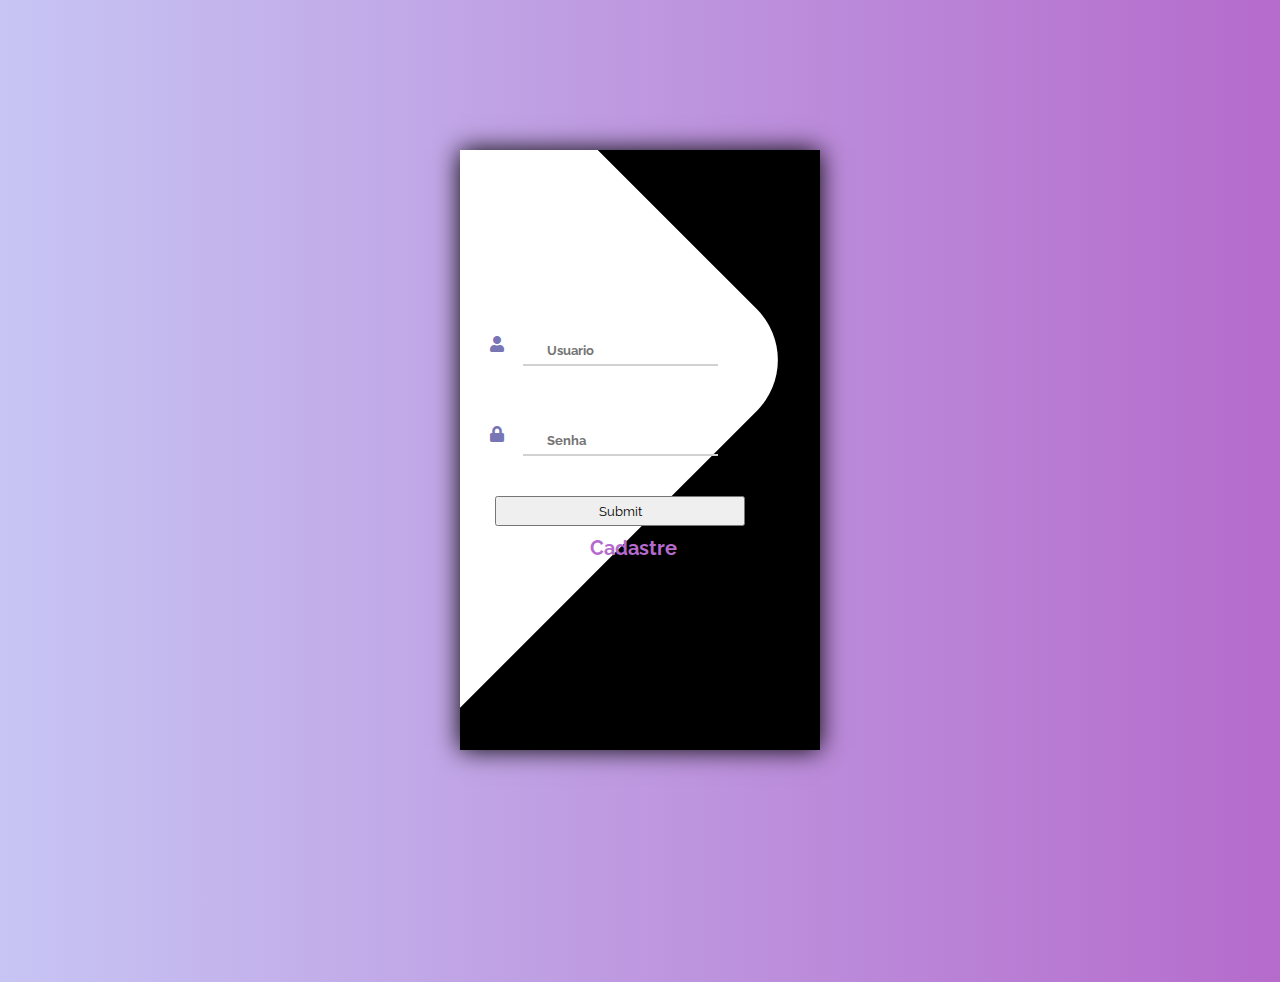
<file: index.html>
<!DOCTYPE html>
<html lang="PT-BR">

<head>
  <meta charset="UTF-8">
  <meta http-equiv="X-UA-Compatible" content="IE=edge">
  <meta name="viewport" content="width=device-width, initial-scale=1.0">
  <link rel="stylesheet" href="assets/css/styles2.css">


  <link rel="stylesheet" href="https://cdnjs.cloudflare.com/ajax/libs/font-awesome/5.11.2/css/all.css">
  
  <!-- CSS only -->
  <link rel="stylesheet" href="https://stackpath.bootstrapcdn.com/font-awesome/4.7.0/css/font-awesome.min.css">
  <title>Açai do Vini - Seja Bem Vindo</title>
</head>

<body>

  <div class="container">
    <div class="screen">
      <div class="screen__content">
        <form class="login">
          <div class="login__field">
            <i class="login__icon fas fa-user"></i>
            <input type="text" class="login__input" placeholder="Usuario" id="login">
          </div>
          <div class="login__field">
            <i class="login__icon fas fa-lock"></i>
            <input type="password" class="login__input" placeholder="Senha" id="senha">
          </div>
            <input type="submit" onclick="logar(); return false">
          </button>		
          <a class="cadastro1" href="cadastro.html">Cadastre</a>
        </form>
      </div>
      <div class="screen__background">
        <span class="screen__background__shape screen__background__shape4"></span>
        <span class="screen__background__shape screen__background__shape3"></span>		
        <span class="screen__background__shape screen__background__shape2"></span>
        <span class="screen__background__shape screen__background__shape1"></span>
      </div>		
    </div>
  </div>

  
  <script src="assets/js/login.js"></script>
</body>

</html>
</file>
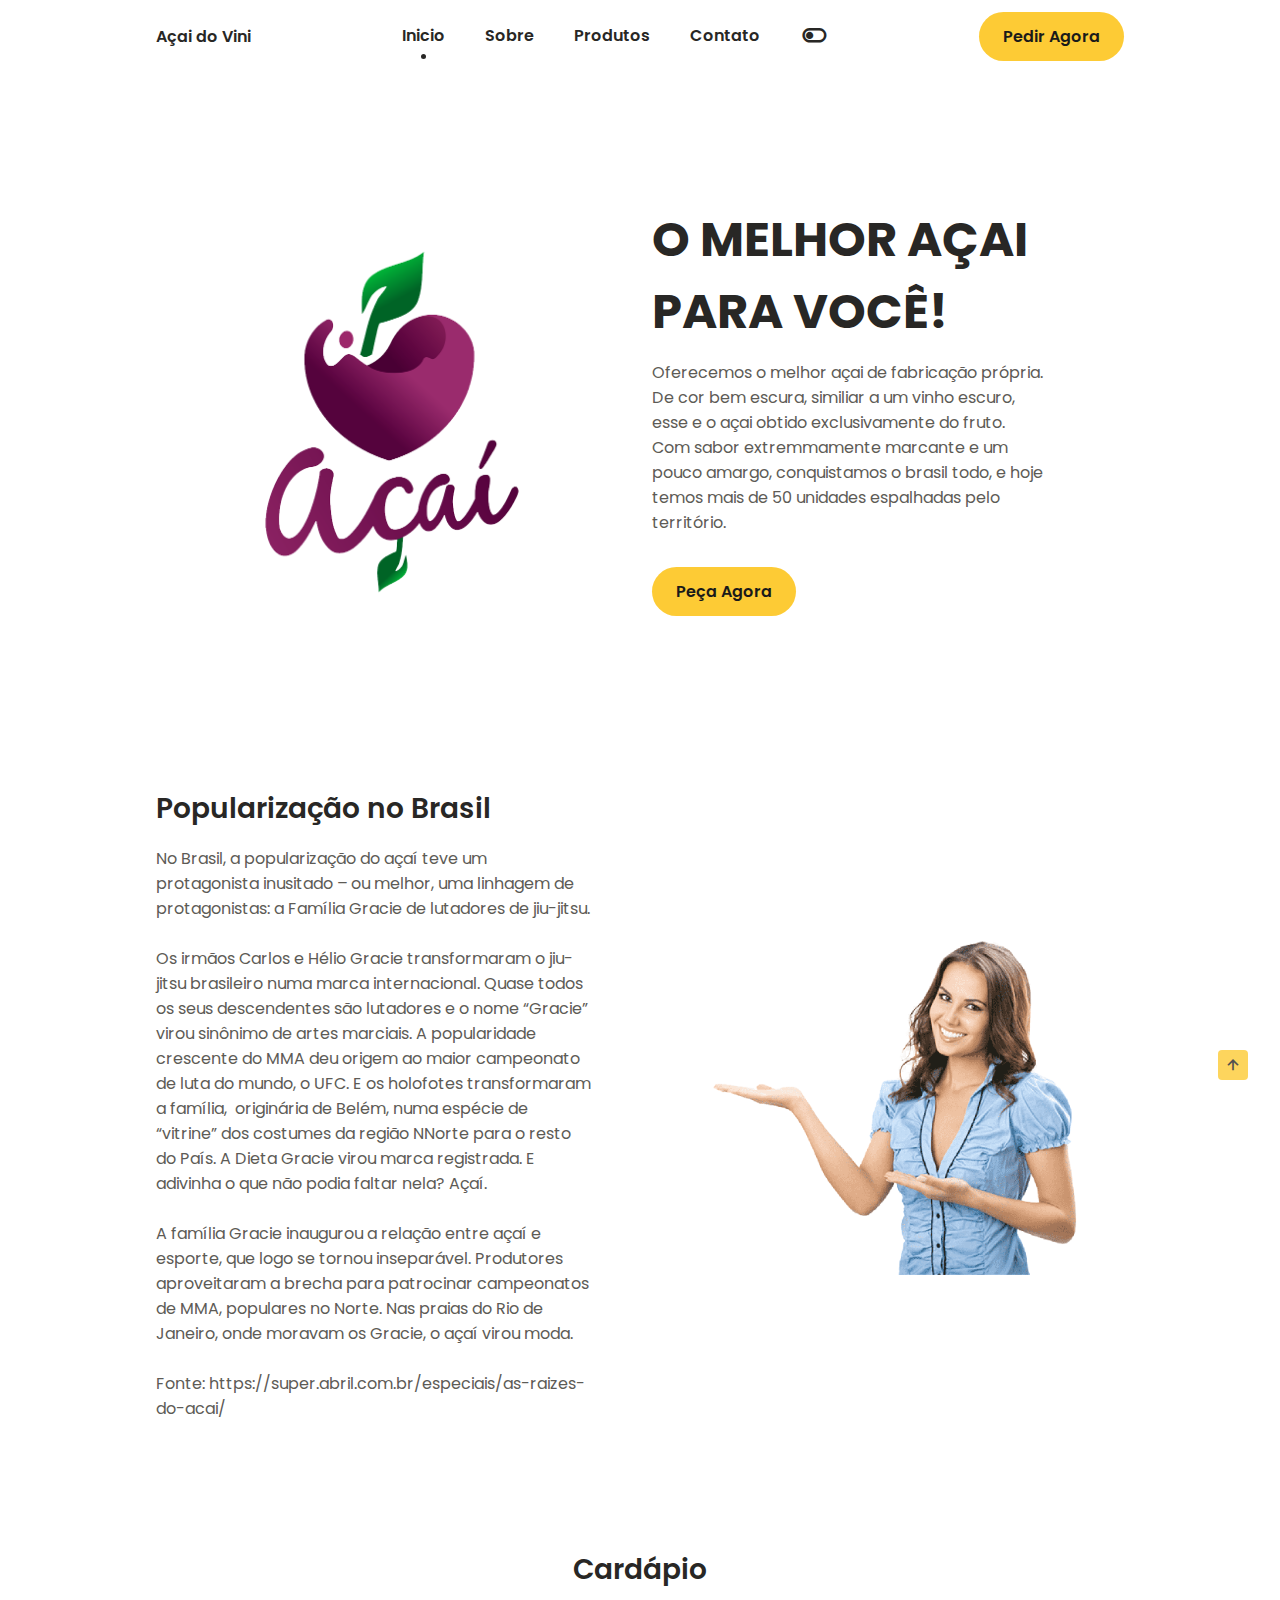
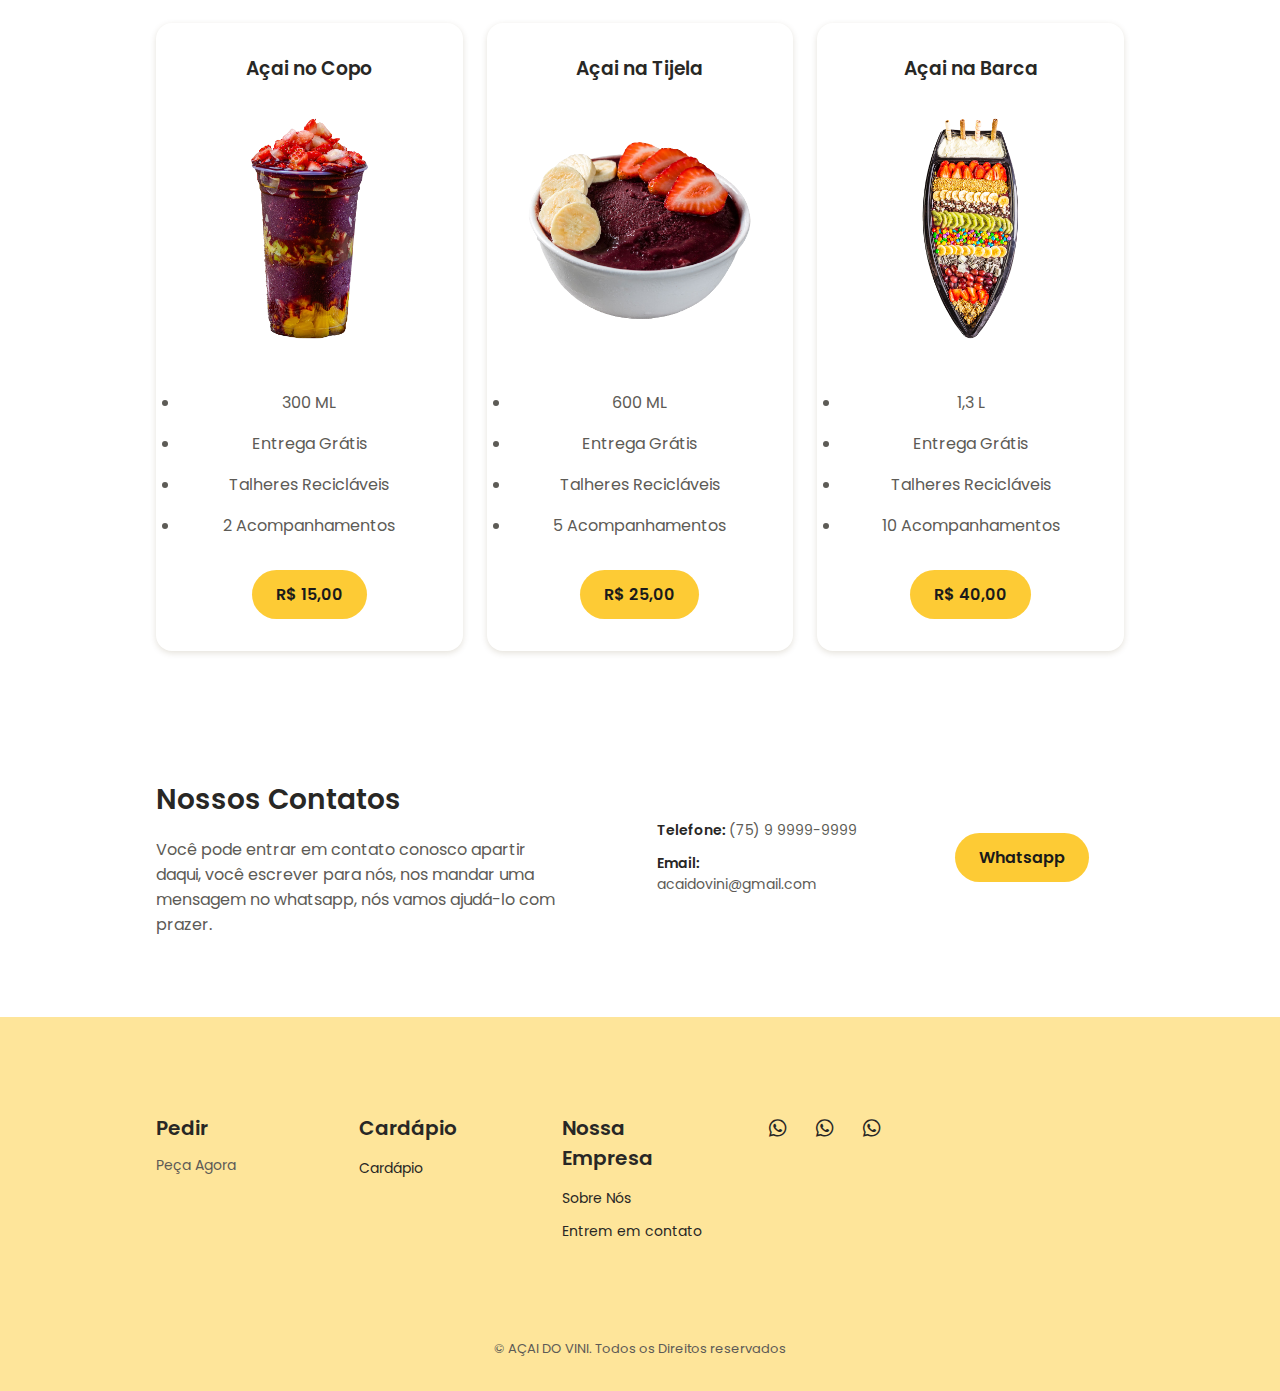
<file: index-2.html>
<!DOCTYPE html>
<html lang="PT-BR">

<head>
    <meta charset="UTF-8">
    <meta name="viewport" content="width=device-width, initial-scale=1.0">

    <!--=============== BOXICONS ===============-->
    <link rel="stylesheet" href="https://cdn.jsdelivr.net/npm/boxicons@latest/css/boxicons.min.css">

    <!--=============== CSS ===============-->
    <link rel="stylesheet" href="assets/css/styles.css">



    <title>Açai do Vini - Saboroso, Gostoso, Uma Delicia</title>
</head>

<body>
    <!--=============== HEADER ===============-->
    <header class="header" id="header">
        <nav class="nav container">
            <a href="#home" class="nav__logo">Açai do Vini</a>

            <div class="nav__menu" id="nav-menu">
                <ul class="nav__list">
                    <li class="nav__item">
                        <a href="#home" class="nav__link active-link">Inicio</a>
                    </li>
                    <li class="nav__item">
                        <a href="#about" class="nav__link">Sobre</a>
                    </li>
                    <li class="nav__item">
                        <a href="#services" class="nav__link">Produtos</a>
                    </li>
                    <li class="nav__item">
                        <a href="#contact" class="nav__link">Contato</a>
                    </li>

                    <i class='bx bx-toggle-left change-theme' id="theme-button"></i>
                </ul>
            </div>

            <div class="nav__toggle" id="nav-toggle">
                <i class='bx bx-grid-alt'></i>
            </div>

            <a href=""
                class="button button__header">Pedir Agora</a>
        </nav>
    </header>

    <main class="main">
        <!--=============== Inicio ===============-->
        <section class="home section" id="home">
            <div class="home__container container grid">
                <img src="img/teste 2.png" alt="">
                <div class="home__data">
                    <h1 class="home__title">O MELHOR AÇAI PARA VOCÊ!
                        <br>
                    </h1>
                    <p class="home__description">Oferecemos o melhor açai de fabricação própria. De cor bem escura,
                        similiar a um vinho escuro, esse e o açai obtido exclusivamente do fruto. Com sabor
                        extremmamente marcante e um pouco amargo, conquistamos o brasil todo, e hoje temos mais de 50
                        unidades espalhadas pelo território.</p>

                    <a href=""
                        class="button">Peça Agora</a>


                </div>
            </div>
        </section>

        <!--=============== Sobre ===============-->
        <section class="about section container" id="about">
            <div class="about__container grid">
                <div class="about__data">
                    <h2 class="section__title-center">Popularização no Brasil</h2>
                    <p class="about__description">No Brasil, a popularização do açaí teve um protagonista inusitado – ou
                        melhor, uma linhagem de protagonistas: a Família Gracie de lutadores de jiu-jitsu. <br>
                        <br>
                    <p>Os irmãos Carlos e Hélio Gracie transformaram o jiu-jitsu brasileiro numa marca internacional.
                        Quase todos os seus descendentes são lutadores e o nome “Gracie” virou sinônimo de artes
                        marciais. A popularidade crescente do MMA deu origem ao maior campeonato de luta do mundo, o
                        UFC. E os holofotes transformaram a família,  originária de Belém, numa espécie de “vitrine” dos
                        costumes da região NNorte para o resto do País. A Dieta Gracie virou marca registrada. E
                        adivinha o que não podia faltar nela? Açaí.</p> <br>
                    </p>
                    <p>A família Gracie inaugurou a relação entre açaí e esporte, que logo se tornou inseparável.
                        Produtores aproveitaram a brecha para patrocinar campeonatos de MMA, populares no Norte. Nas
                        praias do Rio de Janeiro, onde moravam os Gracie, o açaí virou moda.</p> <br>
                        <p> Fonte: https://super.abril.com.br/especiais/as-raizes-do-acai/</p>
                </div>

                <img src="img/teste_imagem-removebg-preview.png" alt="">
            </div>
        </section>


        <!--=============== Planos===============-->
        <section class="services section container" id="services">
            <h2 class="section__title">Cardápio</h2>
            <div class="services__container grid">
                <div class="services__data">
                    <h3 class="services__subtitle">Açai no Copo</h3>
                    <img src="img/Açai no Copo PNG.png" alt="">
                    <p class="services__description">
                        <li>300 ML</li>
                        <li>Entrega Grátis</li>
                        <li>Talheres Recicláveis </li>
                        <li>2 Acompanhamentos</li>
                    </p>
                    <div>
                        <a href=""
                            class="button">R$ 15,00 </a>
                    </div>
                </div>

                <div class="services__data">
                    <h3 class="services__subtitle">Açai na Tijela</h3>
                    <img src="img/Açai na Tijela PNG.png" alt="">
                    <p class="services__description">
                        <li>600 ML</li>
                        <li>Entrega Grátis</li>
                        <li>Talheres Recicláveis </li>
                        <li>5 Acompanhamentos</li>
                    </p>
                    <div>
                        <a href=""
                            class="button">R$ 25,00</a>
                    </div>
                </div>

                <div class="services__data">
                    <h3 class="services__subtitle">Açai na Barca</h3>
                    <img src="img/Açai na Barca PNG.png" alt="">
                    <p class="services__description">
                        <li>1,3 L</li>
                        <li>Entrega Grátis</li>
                        <li>Talheres Recicláveis </li>
                        <li>10 Acompanhamentos</li>
                    </p>
                    <div>
                        <a href=""
                            class="button">R$ 40,00</a>
                    </div>
                </div>
            </div>
        </section>

        </div>
        </section>

        <!--=============== Contato ===============-->
        <section class="contact section container" id="contact">
            <div class="contact__container grid">
                <div class="contact__content">
                    <h2 class="section__title-center">Nossos Contatos</h2>
                    <p class="contact__description">Você pode entrar em contato conosco apartir daqui, você escrever
                        para nós, nos mandar uma mensagem no whatsapp, nós vamos ajudá-lo com prazer.</p>
                </div>

                <ul class="contact__content grid">
                    <li class="contact__address">Telefone: <span class="contact__information">(75) 9
                            9999-9999</span>
                    </li>
                    <li class="contact__address">Email:<span
                            class="contact__information"> acaidovini@gmail.com</span>
                    </li>
                </ul>

                <div class="contact__content">
                    <a href=""
                        class="button">Whatsapp</a>
                </div>
            </div>
        </section>
    </main>

    <!--=============== FOOTER ===============-->
    <footer class="footer section">
        <div class="footer__container container grid">
            <div class="footer__content">
                <a href=""
                    class="footer__logo">Pedir</a>
                <p class="footer__description">Peça Agora</p>
            </div>

            <div class="footer__content">
                <h3 class="footer__title">Cardápio</h3>
                <ul class="footer__links">
                    <li><a href="#services" class="footer__link">Cardápio </a></li>
                
                </ul>
            </div>

            <div class="footer__content">
                <h3 class="footer__title">Nossa Empresa</h3>
                <ul class="footer__links">
                    <li><a href="#about" class="footer__link">Sobre Nós</a></li>
                    <li><a href="#contact"
                            class="footer__link">Entrem em contato</a></li>
                </ul>
            </div>



            <div class="footer__social">
                <a href=""
                    class="footer__social-link"><i class='bx bxl-whatsapp '></i></a>
                <a href=""
                    class="footer__social-link"><i class='bx bxl-whatsapp'></i></a>
                <a href=""
                    class="footer__social-link"><i class='bx bxl-whatsapp'></i></a>
            </div>
        </div>

        <p class="footer__copy">&#169; AÇAI DO VINI. Todos os Direitos reservados</p>
    </footer>

    <!--=============== SCROLL UP ===============-->
    <a href="#" class="scrollup" id="scroll-up">
        <i class='bx bx-up-arrow-alt scrollup__icon'></i>
    </a>

    <!--=============== MAIN JS ===============-->
    <script src="assets/js/main.js"></script>
</body>

</html>
</file>
<file: assets/css/styles2.css>
@import url('https://fonts.googleapis.com/css?family=Raleway:400,700');

* {
  box-sizing: border-box;
  margin: 0;
  padding: 0;
  font-family: Raleway, sans-serif;
}

body {
  background: linear-gradient(90deg, #C7C5F4, #b56bcc);
}

.container {
  display: flex;
  align-items: center;
  justify-content: center;
  min-height: 100vh;
}

.screen {
  background: linear-gradient(90deg, #000000, #000000);
  position: relative;
  height: 600px;
  width: 360px;
  box-shadow: 0px 0px 24px #000000;
}

.screen__content {
  z-index: 1;
  position: relative;
  height: 100%;
}

.screen__background {
  position: absolute;
  top: 0;
  left: 0;
  right: 0;
  bottom: 0;
  z-index: 0;
  -webkit-clip-path: inset(0 0 0 0);
  clip-path: inset(0 0 0 0);
}

.screen__background__shape {
  transform: rotate(45deg);
  position: absolute;
}

.screen__background__shape1 {
  height: 520px;
  width: 520px;
  background: #FFF;
  top: -50px;
  right: 120px;
  border-radius: 0 72px 0 0;
}

.screen__background__shape2 {
  height: 220px;
  width: 220px;
  background: #000000;
  top: -172px;
  right: 0;
  border-radius: 32px;
}

.screen__background__shape3 {
  height: 540px;
  width: 190px;
  background: linear-gradient(270deg, #000000, #000000);
  top: -24px;
  right: 0;
  border-radius: 32px;
}

.screen__background__shape4 {
  height: 400px;
  width: 200px;
  background: #000000;
  top: 420px;
  right: 50px;
  border-radius: 60px;
}

input {
  display: block;
  margin: 10px auto;
  width: 250px;
  height: 30px;
}



.cadastro1 {
  text-align: center;
  position: relative;
  left: 100px;
  height: 200px;
  width: 500px;
  text-decoration: none;
  color: #b56bcc;
  font-weight:bold;
  font-size:20px;
}

.login {
  width: 320px;
  padding: 30px;
  padding-top: 156px;
}

.login__field {
  padding: 20px 0px;
  position: relative;
}

.login__icon {
  position: absolute;
  top: 30px;
  color: #7875B5;
}

.login__input {
  border: none;
  border-bottom: 2px solid #D1D1D4;
  background: none;
  padding: 10px;
  padding-left: 24px;
  font-weight: 700;
  width: 75%;
  transition: .2s;
}

.login__input:active,
.login__input:focus,
.login__input:hover {
  outline: none;
  border-bottom-color: #6A679E;
}

.login__submit {
  background: #fff;
  font-size: 14px;
  margin-top: 30px;
  padding: 16px 20px;
  border-radius: 26px;
  border: 1px solid #D4D3E8;
  text-transform: uppercase;
  font-weight: 700;
  display: flex;
  align-items: center;
  width: 100%;
  color: #4C489D;
  box-shadow: 0px 2px 2px #5C5696;
  cursor: pointer;
  transition: .2s;
}

.login__submit:active,
.login__submit:focus,
.login__submit:hover {
  border-color: #6A679E;
  outline: none;
}

.button__icon {
  font-size: 24px;
  margin-left: auto;
  color: #7875B5;
}

.social-login {
  position: absolute;
  height: 140px;
  width: 160px;
  text-align: center;
  bottom: 0px;
  right: 0px;
  color: #fff;
}

.social-icons {
  display: flex;
  align-items: center;
  justify-content: center;
}

.social-login__icon {
  padding: 20px 10px;
  color: #fff;
  text-decoration: none;
  text-shadow: 0px 0px 8px #7875B5;
}

.social-login__icon:hover {
  transform: scale(1.5);
}
</file>
<file: assets/css/styles.css>
@import url("https://fonts.googleapis.com/css2?family=Poppins:wght@400;600;700&display=swap");
/*=============== VARIABLES CSS ===============*/
:root {
  --header-height: 3rem;
  /*========== Colors ==========*/
  --hue: 45;
  --sat: 98%;
  --first-color: hsl(var(--hue), var(--sat), 60%);
  --first-color-light: hsl(var(--hue), var(--sat), 85%);
  --first-color-lighten: hsl(var(--hue), var(--sat), 80%);
  --first-color-alt: hsl(var(--hue), var(--sat), 53%);
  --title-color: hsl(var(--hue), 4%, 15%);
  --text-color: hsl(var(--hue), 4%, 35%);
  --text-color-light: hsl(var(--hue), 4%, 65%);
  --body-color: hsl(var(--hue), 0%, 100%);
  --container-color: #FFF;
  --scroll-bar-color: hsl(var(--hue), 4%, 85%);
  --scroll-thumb-color: hsl(var(--hue), 4%, 75%);
  /*========== Font and typography ==========*/
  --body-font: 'Poppins', sans-serif;
  --biggest-font-size: 2rem;
  --h2-font-size: 1.25rem;
  --h3-font-size: 1.125rem;
  --normal-font-size: .938rem;
  --small-font-size: .813rem;
  --smaller-font-size: .75rem;
  /*========== Font weight ==========*/
  --font-semi-bold: 600;
  --font-bold: 700;
  /*========== Margenes ==========*/
  --mb-0-5: .5rem;
  --mb-0-75: .75rem;
  --mb-1: 1rem;
  --mb-1-5: 1.5rem;
  --mb-2: 2rem;
  /*========== z index ==========*/
  --z-tooltip: 10;
  --z-fixed: 100;
}

@media screen and (min-width: 968px) {
  :root {
    --biggest-font-size: 3rem;
    --h2-font-size: 1.75rem;
    --h3-font-size: 1.25rem;
    --normal-font-size: 1rem;
    --small-font-size: .875rem;
    --smaller-font-size: .813rem;
  }
}

/*=============== BASE ===============*/
*, ::before, ::after {
  box-sizing: border-box;
  padding: 0;
  margin: 0;
}

html {
  scroll-behavior: smooth;
}

body {
  margin: var(--header-height) 0 0 0;
  font-family: var(--body-font);
  font-size: var(--normal-font-size);
  background-color: var(--body-color);
  color: var(--text-color);
  transition: .5s;
}

h1, h2, h3 {
  font-weight: var(--font-semi-bold);
  color: var(--title-color);
  line-height: 1.5;
}

ul {
  list-style: none;
}

a {
  text-decoration: none;
}

img {
  max-width: 100%;
  height: auto;
}

/*=============== THEME ===============*/
/*========== Variables Dark theme ==========*/
body.dark-theme {
  --first-color-light: hsl(var(--hue), var(--sat), 75%);
  --title-color: hsl(var(--hue), 4%, 95%);
  --text-color: hsl(var(--hue), 4%, 80%);
  --body-color: hsl(var(--hue), 8%, 13%);
  --container-color: hsl(var(--hue), 8%, 16%);
  --scroll-bar-color: hsl(var(--hue), 4%, 32%);
  --scroll-thumb-color: hsl(var(--hue), 4%, 24%);
}

/*========== Button Dark/Light ==========*/
.change-theme {
  position: absolute;
  right: 1.5rem;
  top: 2.2rem;
  color: var(--title-color);
  font-size: 1.8rem;
  cursor: pointer;
}

.dark-theme .footer {
  background-color: var(--container-color);
}

/*=============== REUSABLE CSS CLASSES ===============*/
.section {
  padding: 4.5rem 0 1rem;
}

.section__title, .section__title-center {
  font-size: var(--h2-font-size);
  color: var(--title-color);
  text-align: center;
  margin-bottom: var(--mb-1);
}

.svg__color {
  fill: var(--first-color);
}

.svg__blob {
  fill: var(--first-color-light);
}

.svg__img {
  width: 300px;
  justify-self: center;
}

/*=============== LAYOUT ===============*/
.container {
  max-width: 968px;
  margin-left: var(--mb-1-5);
  margin-right: var(--mb-1-5);
}

.grid {
  display: grid;
  gap: 1.5rem;
}

/*=============== HEADER ===============*/
.header {
  width: 100%;
  background-color: var(--body-color);
  position: fixed;
  top: 0;
  left: 0;
  z-index: var(--z-fixed);
  transition: .5s;
}

/*=============== NAV ===============*/
.nav {
  height: var(--header-height);
  display: flex;
  justify-content: space-between;
  align-items: center;
}

@media screen and (max-width: 767px) {
  .nav__menu {
    position: fixed;
    background-color: var(--container-color);
    box-shadow: 0 0 4px rgba(0, 0, 0, 0.1);
    padding: 2.5rem 0;
    width: 90%;
    top: -100%;
    left: 0;
    right: 0;
    margin: 0 auto;
    transition: .4s;
    border-radius: 2rem;
    z-index: var(--z-fixed);
  }
}

.nav__list {
  display: flex;
  flex-direction: column;
  align-items: center;
  row-gap: 1.5rem;
}

.nav__link, .nav__logo, .nav__toggle {
  color: var(--title-color);
  font-weight: var(--font-semi-bold);
}

.nav__toggle {
  font-size: 1.3rem;
  cursor: pointer;
}

/* Show menu */
.show-menu {
  top: calc(var(--header-height) + 1rem);
}

/* Active link */
.active-link {
  position: relative;
}

.active-link::before {
  content: '';
  position: absolute;
  bottom: -.75rem;
  left: 45%;
  width: 5px;
  height: 5px;
  background-color: var(--title-color);
  border-radius: 50%;
}

/* Change background header */
.scroll-header {
  box-shadow: 0 1px 4px rgba(0, 0, 0, 0.1);
}

/*=============== HOME ===============*/
.home__container {
  row-gap: 3rem;
}

.home__title {
  font-size: var(--biggest-font-size);
  font-weight: var(--font-bold);
  margin-bottom: var(--mb-0-75);
}

.home__description {
  margin-bottom: var(--mb-2);
}

/*=============== BUTTONS ===============*/
.button {
  display: inline-block;
  background-color: var(--first-color);
  color: #1A1A1A;
  padding: .75rem 1.5rem;
  border-radius: 3rem;
  font-weight: var(--font-semi-bold);
  transition: .3s;
}

.button:hover {
  background-color: var(--first-color-alt);
}

.button__header {
  display: none;
}

.button-link {
  background: none;
  padding: 0;
  color: var(--title-color);
}

.button-link:hover {
  background-color: transparent;
}

.button-flex {
  display: inline-flex;
  align-items: center;
  column-gap: .25rem;
  padding: .75rem 1rem;
}

.button__icon {
  font-size: 1.5rem;
}

/*=============== ABOUT ===============*/
.about__container {
  gap: 2.5rem;
}

.about__data {
  text-align: center;
}

/*=============== SECURITY ===============*/
.security__container {
  gap: 2.5rem;
}

.security__data {
  text-align: center;
}

/*=============== SERVICES ===============*/
.services__container {
  padding-top: 1rem;
}

.services__data {
  display: grid;
  row-gap: 1rem;
  background-color: var(--container-color);
  box-shadow: 0px 2px 6px hsla(var(--hue), 100%, 15%, 0.15);
  padding: 2rem 1.5rem;
  border-radius: 1rem;
  text-align: center;
}

.services__img {
  width: 135px;
  justify-self: center;
  margin-bottom: var(--mb-0-5);
}



/*=============== CONTACT ===============*/
.contact__container {
  padding-bottom: 3rem;
}

.contact__description {
  text-align: center;
}

.contact__content {
  row-gap: .75rem;
}

.contact__address {
  font-size: var(--small-font-size);
  font-weight: var(--font-semi-bold);
  color: var(--title-color);
}

.contact__information {
  font-weight: initial;
  color: var(--text-color);
}

/*=============== FOOTER ===============*/
.footer {
  background-color: var(--first-color-lighten);
  padding-bottom: 2rem;
}

.footer__container {
  row-gap: 2rem;
}

.footer__logo, .footer__title {
  font-size: var(--h3-font-size);
  margin-bottom: var(--mb-0-75);
}

.footer__logo {
  display: inline-block;
  font-weight: var(--font-semi-bold);
  color: var(--title-color);
}

.footer__description, .footer__link {
  font-size: var(--small-font-size);
}

.footer__links {
  display: grid;
  row-gap: .5rem;
}

.footer__link {
  color: var(--title-color);
}

.footer__social {
  display: flex;
  column-gap: 1.5rem;
}

.footer__social-link {
  font-size: 1.25rem;
  color: var(--title-color);
}

.footer__copy {
  margin-top: 6rem;
  text-align: center;
  font-size: var(--smaller-font-size);
  color: var(--text-color);
}

/*=============== SCROLL UP ===============*/
.scrollup {
  position: fixed;
  background: var(--first-color);
  right: 1rem;
  bottom: -20%;
  display: inline-flex;
  padding: .3rem;
  border-radius: .25rem;
  z-index: var(--z-tooltip);
  opacity: .8;
  transition: .4s;
}

.scrollup:hover {
  background-color: var(--first-color);
  opacity: 1;
}

.scrollup__icon {
  font-size: 1.25rem;
  color: var(--title-color);
}

/* Show Scroll Up*/
.show-scroll {
  bottom: 3rem;
}

/*=============== SCROLL BAR ===============*/
::-webkit-scrollbar {
  width: .6rem;
  border-radius: .5rem;
  background-color: var(--scroll-bar-color);
}

::-webkit-scrollbar-thumb {
  background-color: var(--scroll-thumb-color);
  border-radius: .5rem;
}

::-webkit-scrollbar-thumb:hover {
  background-color: var(--text-color-light);
}

/*=============== MEDIA QUERIES ===============*/
/* For small devices */
@media screen and (max-width: 360px) {
  .svg__img {
    width: 100%;
  }
  .section {
    padding: 3.5rem 0 1rem;
  }
  .services__img {
    width: 100px;
  }
  .app__buttons {
    grid-template-columns: max-content;
  }
}

/* For medium devices */
@media screen and (min-width: 576px) {
  .svg__img {
    width: 100%;
  }
  .section__title-center {
    text-align: initial;
  }
  .home__container,
  .about__container,
  .security__container,
  .services__container,
  .app__container,
  .contact__container,
  .footer__container {
    grid-template-columns: repeat(2, 1fr);
  }
  .home__img {
    order: 1;
  }
  .home__container,
  .about__container,
  .security__container,
  .app__container,
  .contact__container {
    align-items: center;
  }
  .about__data,
  .security__data,
  .app__data,
  .contact__description {
    text-align: initial;
  }
  .about__img,
  .app__img {
    order: -1;
  }
}

@media screen and (min-width: 767px) {
  body {
    margin: 0;
  }
  .section {
    padding: 6rem 0 2rem;
  }
  .nav {
    height: calc(var(--header-height) + 1.5rem);
  }
  .nav__list {
    flex-direction: row;
    column-gap: 2.5rem;
  }
  .nav__toggle {
    display: none;
  }
  .change-theme {
    position: initial;
  }
  .home__container {
    padding: 6rem 0 2rem;
  }
  .app__buttons {
    justify-content: initial;
  }
}

/* For large devices */
@media screen and (min-width: 968px) {
  .button__header {
    display: block;
  }
  .svg__img {
    width: 470px;
  }
  .about__container,
  .security__container,
  .app__container,
  .contact__container {
    column-gap: 6rem;
  }
  .services__container {
    grid-template-columns: repeat(3, 1fr);
  }
  .contact__container {
    grid-template-columns: 3fr 1.5fr 1.25fr;
  }
  .footer__container {
    grid-template-columns: repeat(5, 1fr);
  }
  .footer__social {
    align-items: flex-start;
  }
  .footer__social-link {
    font-size: 1.45rem;
  }
}

@media screen and (min-width: 1024px) {
  .container {
    margin-left: auto;
    margin-right: auto;
  }
  .home__img {
    width: 540px;
  }
  .home__description {
    padding-right: 5rem;
  }
  .footer__container {
    column-gap: 3rem;
  }
  .scrollup {
    right: 2rem;
  }
}
</file>
